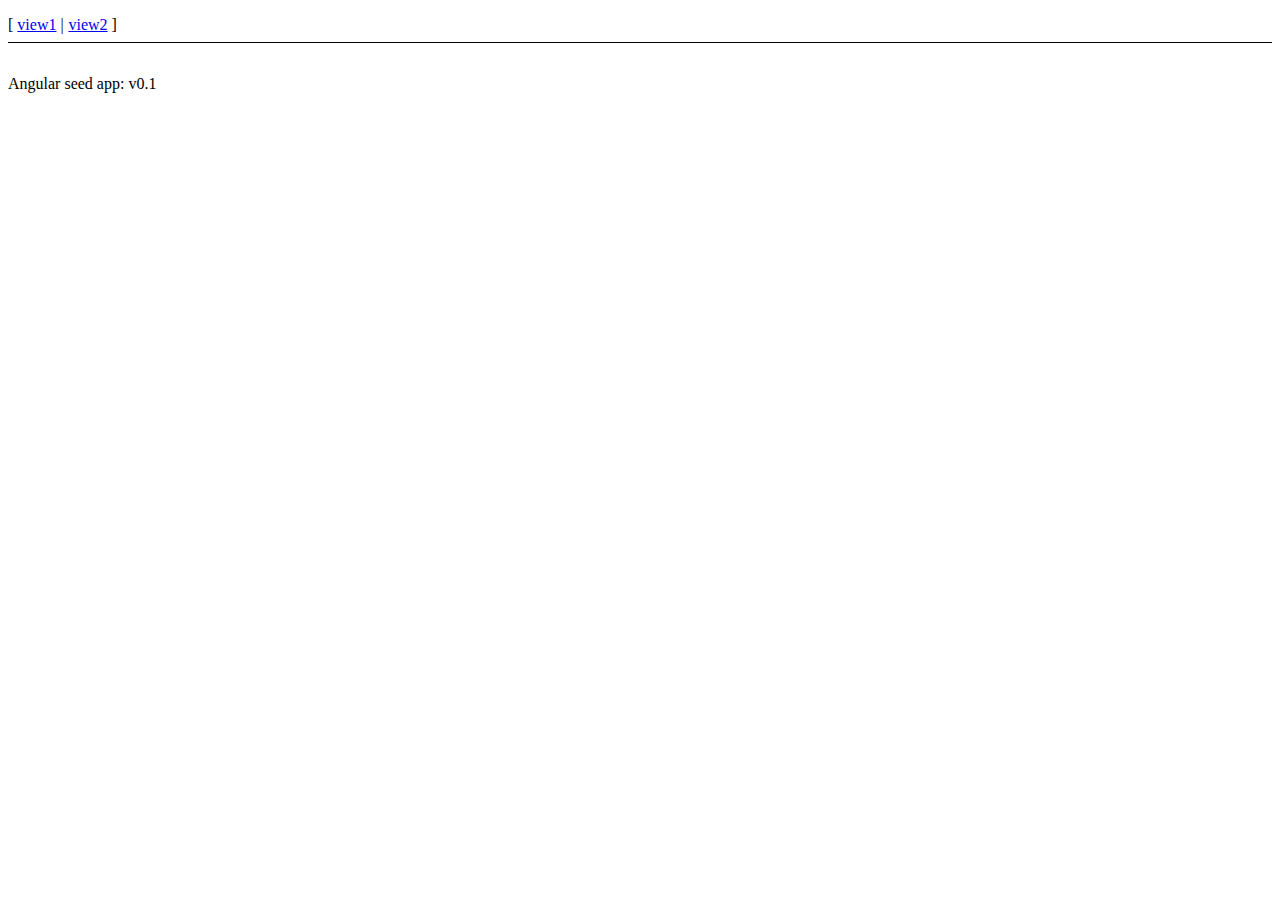
<file: app/index-async.html>
<!doctype html>
<html lang="en">
<head>
  <meta charset="utf-8">
  <style>
    [ng-cloak] {
      display: none;
    }
  </style>
  <script>
    // include angular loader, which allows the files to load in any order
    /*
     AngularJS v1.0.7
     (c) 2010-2012 Google, Inc. http://angularjs.org
     License: MIT
    */
    (function(i){'use strict';function d(c,b,e){return c[b]||(c[b]=e())}return d(d(i,"angular",Object),"module",function(){var c={};return function(b,e,f){e&&c.hasOwnProperty(b)&&(c[b]=null);return d(c,b,function(){function a(a,b,d){return function(){c[d||"push"]([a,b,arguments]);return g}}if(!e)throw Error("No module: "+b);var c=[],d=[],h=a("$injector","invoke"),g={_invokeQueue:c,_runBlocks:d,requires:e,name:b,provider:a("$provide","provider"),factory:a("$provide","factory"),service:a("$provide","service"),
    value:a("$provide","value"),constant:a("$provide","constant","unshift"),filter:a("$filterProvider","register"),controller:a("$controllerProvider","register"),directive:a("$compileProvider","directive"),config:h,run:function(a){d.push(a);return this}};f&&h(f);return g})}})})(window);


    // include a third-party async loader library
    /*!
     * $script.js v1.3
     * https://github.com/ded/script.js
     * Copyright: @ded & @fat - Dustin Diaz, Jacob Thornton 2011
     * Follow our software http://twitter.com/dedfat
     * License: MIT
     */
    !function(a,b,c){function t(a,c){var e=b.createElement("script"),f=j;e.onload=e.onerror=e[o]=function(){e[m]&&!/^c|loade/.test(e[m])||f||(e.onload=e[o]=null,f=1,c())},e.async=1,e.src=a,d.insertBefore(e,d.firstChild)}function q(a,b){p(a,function(a){return!b(a)})}var d=b.getElementsByTagName("head")[0],e={},f={},g={},h={},i="string",j=!1,k="push",l="DOMContentLoaded",m="readyState",n="addEventListener",o="onreadystatechange",p=function(a,b){for(var c=0,d=a.length;c<d;++c)if(!b(a[c]))return j;return 1};!b[m]&&b[n]&&(b[n](l,function r(){b.removeEventListener(l,r,j),b[m]="complete"},j),b[m]="loading");var s=function(a,b,d){function o(){if(!--m){e[l]=1,j&&j();for(var a in g)p(a.split("|"),n)&&!q(g[a],n)&&(g[a]=[])}}function n(a){return a.call?a():e[a]}a=a[k]?a:[a];var i=b&&b.call,j=i?b:d,l=i?a.join(""):b,m=a.length;c(function(){q(a,function(a){h[a]?(l&&(f[l]=1),o()):(h[a]=1,l&&(f[l]=1),t(s.path?s.path+a+".js":a,o))})},0);return s};s.get=t,s.ready=function(a,b,c){a=a[k]?a:[a];var d=[];!q(a,function(a){e[a]||d[k](a)})&&p(a,function(a){return e[a]})?b():!function(a){g[a]=g[a]||[],g[a][k](b),c&&c(d)}(a.join("|"));return s};var u=a.$script;s.noConflict=function(){a.$script=u;return this},typeof module!="undefined"&&module.exports?module.exports=s:a.$script=s}(this,document,setTimeout)

    // load all of the dependencies asynchronously.
    $script([
      'lib/angular/angular.js',
      'js/app.js',
      'js/services.js',
      'js/controllers.js',
      'js/filters.js',
      'js/directives.js'
    ], function() {
      // when all is done, execute bootstrap angular application
      angular.bootstrap(document, ['myApp']);
    });
  </script>
  <title>My AngularJS App</title>
  <link rel="stylesheet" href="css/app.css">
</head>
<body ng-cloak>
  <ul class="menu">
    <li><a href="#/view1">view1</a></li>
    <li><a href="#/view2">view2</a></li>
  </ul>

  <div ng-view></div>

  <div>Angular seed app: v<span app-version></span></div>

</body>
</html>
</file>
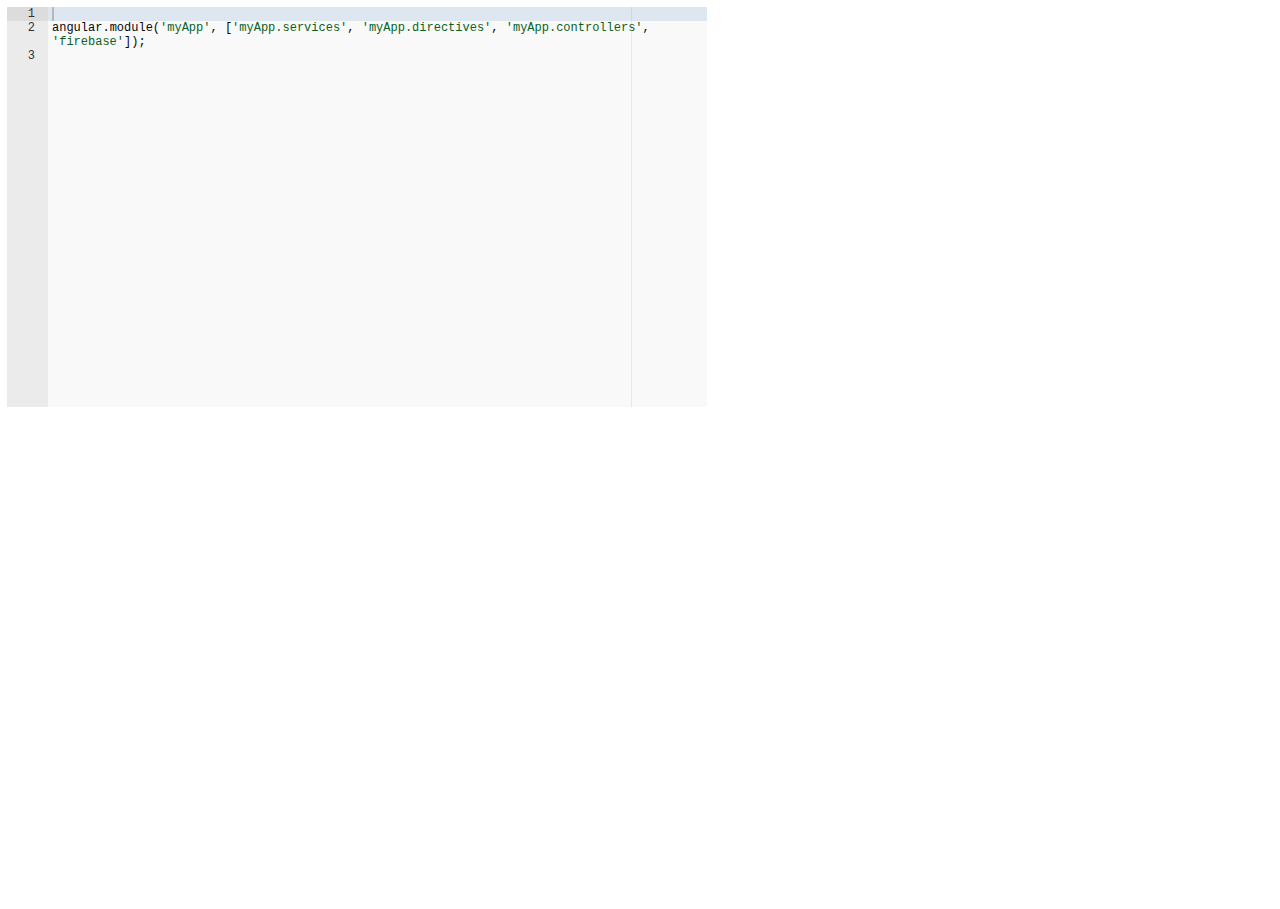
<file: supporting-apps/hello-angularfire-app-app.html>
<!DOCTYPE html>
<html lang="en">
<head>
  <meta http-equiv="Content-Type" content="text/html;charset=utf-8">
  <link rel="stylesheet" type="text/css" media="all" href="global.css">
  <script src="src-min/ace.js" type="text/javascript" charset="utf-8"></script>
</head>

<body>

<div id="editor">
angular.module('myApp', ['myApp.services', 'myApp.directives', 'myApp.controllers', 'firebase']);
</div>
    

<script type="text/javascript">
  var editor = ace.edit("editor");
    
  editor.setTheme("ace/theme/dawn");
  editor.getSession().setTabSize(2);
  editor.getSession().setUseWrapMode(true);
    
  editor.getSession().setMode("ace/mode/javascript");
</script>
</body>
</html>
</file>
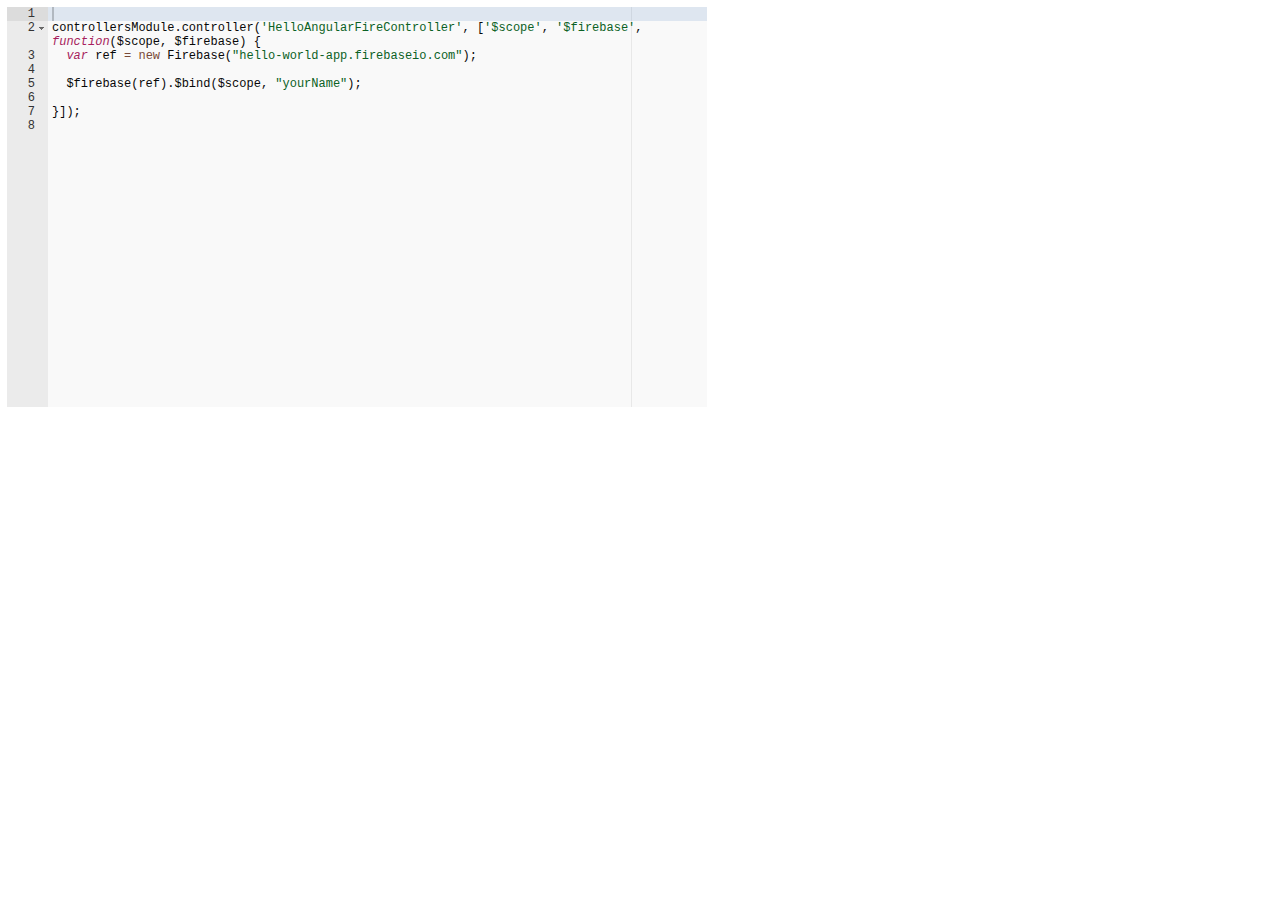
<file: supporting-apps/hello-angularfire-app-ctrl.html>
<!DOCTYPE html>
<html lang="en">
<head>
  <meta http-equiv="Content-Type" content="text/html;charset=utf-8">
  <link rel="stylesheet" type="text/css" media="all" href="global.css">
  <script src="src-min/ace.js" type="text/javascript" charset="utf-8"></script>
</head>

<body>

<div id="editor">
controllersModule.controller(&#39;HelloAngularFireController&#39;, [&#39;$scope&#39;, &#39;$firebase&#39;, function($scope, $firebase) {
  var ref = new Firebase(&quot;hello-world-app.firebaseio.com&quot;);

  $firebase(ref).$bind($scope, &quot;yourName&quot;);

}]);
</div>
    

<script type="text/javascript">
  var editor = ace.edit("editor");
    
  editor.setTheme("ace/theme/dawn");
  editor.getSession().setTabSize(2);
  editor.getSession().setUseWrapMode(true);
    
  editor.getSession().setMode("ace/mode/javascript");
</script>
</body>
</html>
</file>
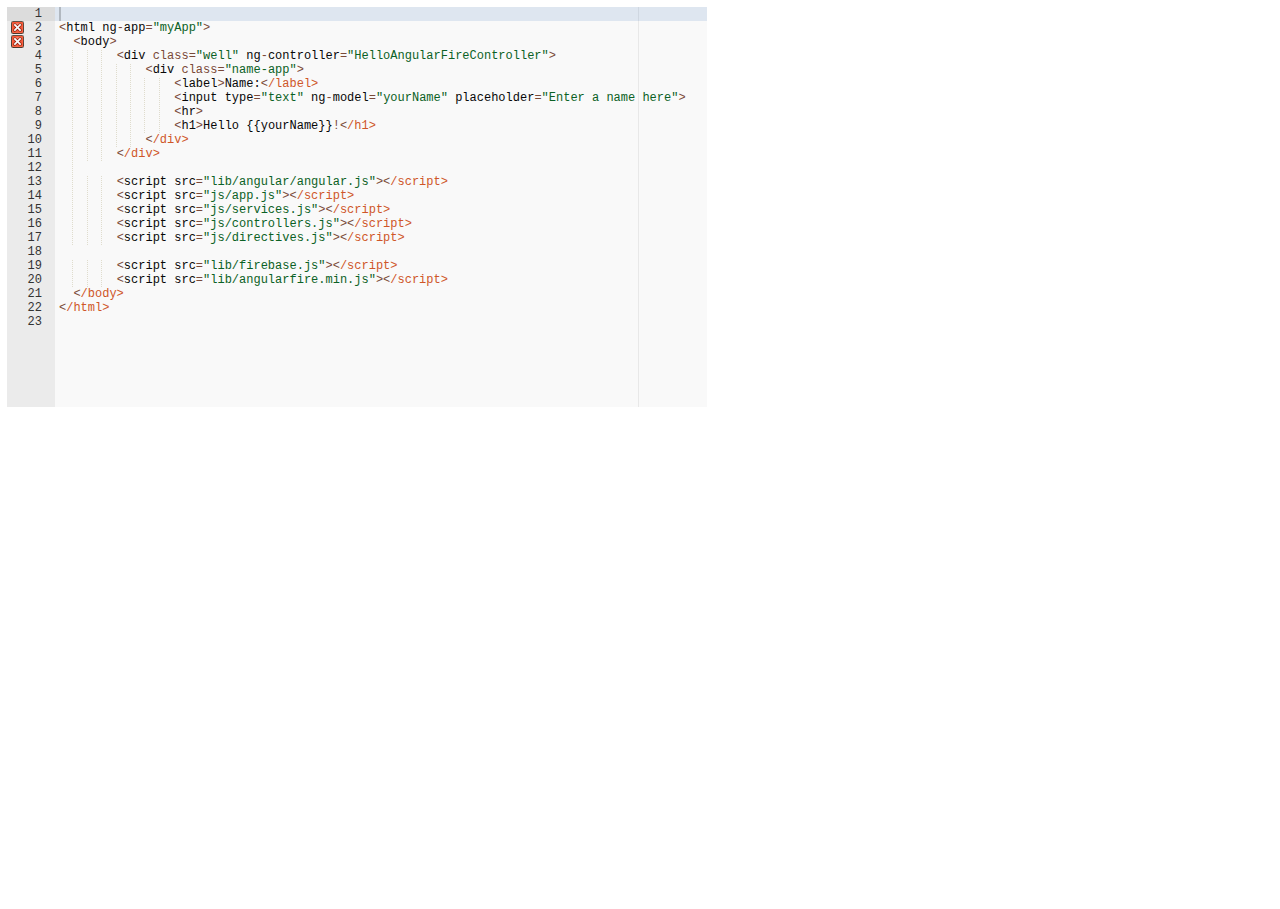
<file: supporting-apps/hello-angularfire-app.html>
<!DOCTYPE html>
<html lang="en">
<head>
  <meta http-equiv="Content-Type" content="text/html;charset=utf-8">
  <link rel="stylesheet" type="text/css" media="all" href="global.css">
  <script src="src-min/ace.js" type="text/javascript" charset="utf-8"></script>
</head>

<body>

<div id="editor">
&lt;html ng-app=&quot;myApp&quot;&gt;
  &lt;body&gt;
        &lt;div class=&quot;well&quot; ng-controller=&quot;HelloAngularFireController&quot;&gt;
            &lt;div class=&quot;name-app&quot;&gt;
                &lt;label&gt;Name:&lt;/label&gt;
                &lt;input type=&quot;text&quot; ng-model=&quot;yourName&quot; placeholder=&quot;Enter a name here&quot;&gt;
                &lt;hr&gt;
                &lt;h1&gt;Hello {{yourName}}!&lt;/h1&gt;
            &lt;/div&gt;
        &lt;/div&gt;
    
        &lt;script src=&quot;lib/angular/angular.js&quot;&gt;&lt;/script&gt;
        &lt;script src=&quot;js/app.js&quot;&gt;&lt;/script&gt;
        &lt;script src=&quot;js/services.js&quot;&gt;&lt;/script&gt;
        &lt;script src=&quot;js/controllers.js&quot;&gt;&lt;/script&gt;
        &lt;script src=&quot;js/directives.js&quot;&gt;&lt;/script&gt;

        &lt;script src=&quot;lib/firebase.js&quot;&gt;&lt;/script&gt;
        &lt;script src=&quot;lib/angularfire.min.js&quot;&gt;&lt;/script&gt;
  &lt;/body&gt;
&lt;/html&gt;
</div>
    

<script type="text/javascript">
  var editor = ace.edit("editor");
    
  editor.setTheme("ace/theme/dawn");
  editor.getSession().setTabSize(2);
  editor.getSession().setUseWrapMode(true);
    
  editor.getSession().setMode("ace/mode/javascript");
</script>
</body>
</html>
</file>
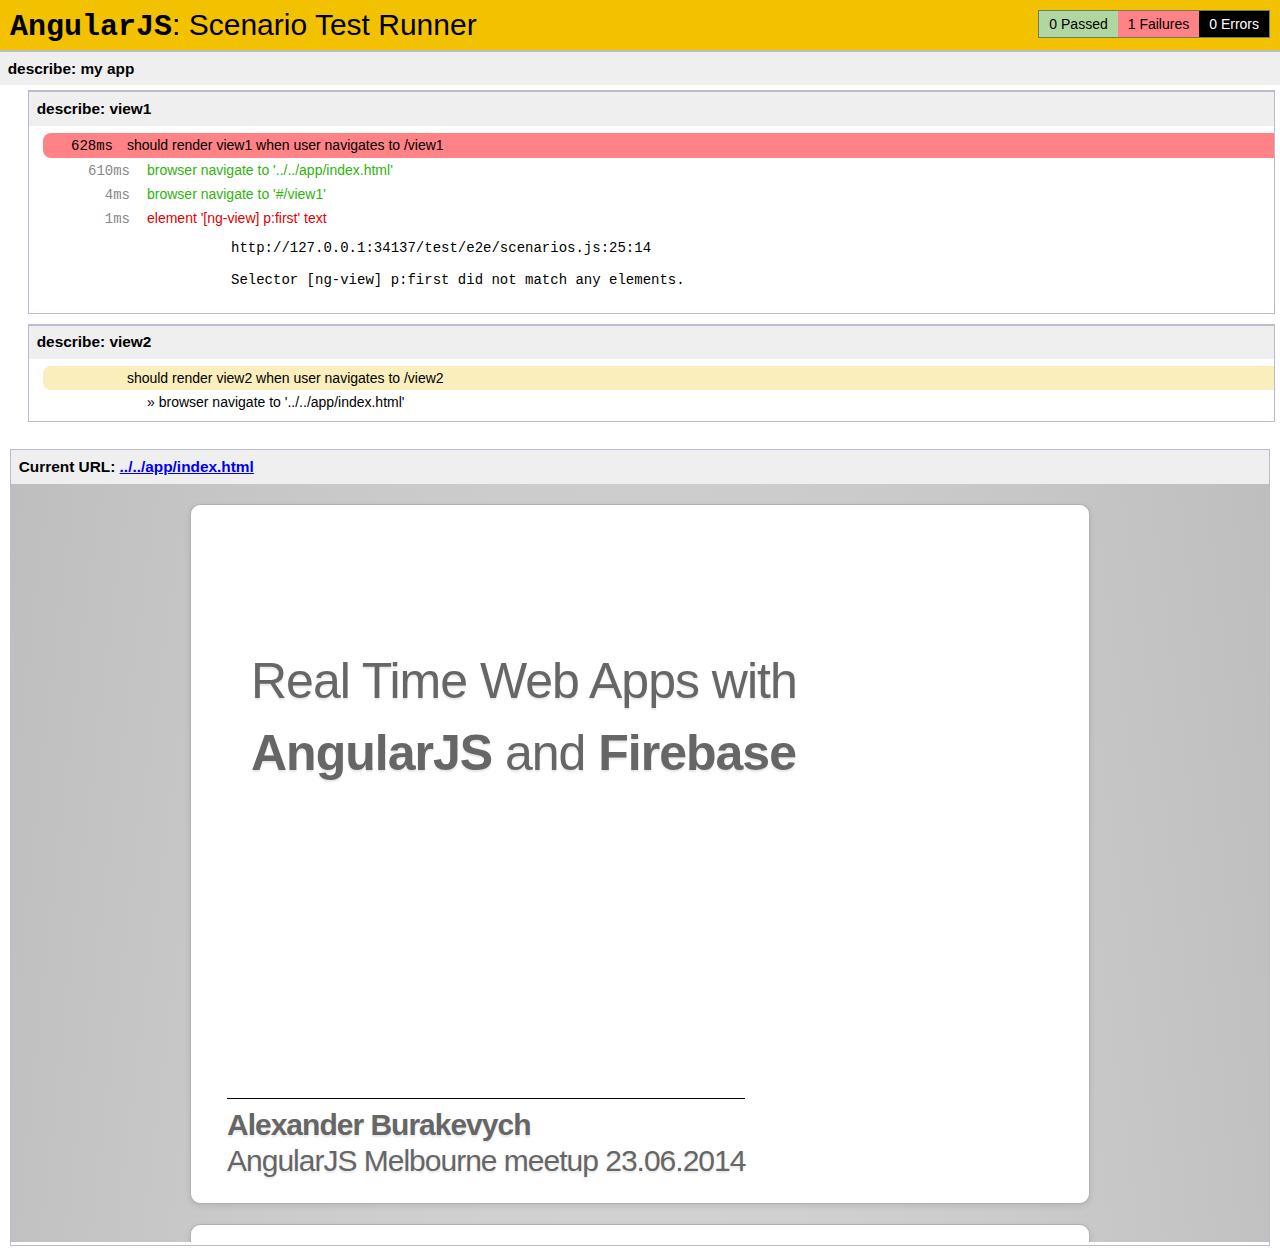
<file: test/e2e/runner.html>
<!doctype html>
<html lang="en">
  <head>
    <title>End2end Test Runner</title>
    <meta charset="utf-8">
    <script src="../lib/angular/angular-scenario.js" ng-autotest></script>
    <script src="scenarios.js"></script>
  </head>
  <body>
  </body>
</html>
</file>
<file: app/css/app.css>
/* app css stylesheet */

.menu {
  list-style: none;
  border-bottom: 0.1em solid black;
  margin-bottom: 2em;
  padding: 0 0 0.5em;
}

.menu:before {
  content: "[";
}

.menu:after {
  content: "]";
}

.menu > li {
  display: inline;
}

.menu > li:before {
  content: "|";
  padding-right: 0.3em;
}

.menu > li:nth-child(1):before {
  content: "";
  padding: 0;
}

.author {
    position: absolute;
    bottom: 24px;
    left: 36px;
    padding-top: 8px;
    border-top: thin solid black;
}

q {
  margin-bottom: 42px;
}

.playIFrame {
  width: 440px;
  height: 300px;
}

.angularjshome {
  iframe {
    width: 1000px;
    height: 600px;
  }
}

#hello-app {
  label {
    font-size: 1.0em;
    margin-bottom: 5px;
    color: #333333;
    display: block;
  }

  input {
    box-shadow: 0 1px 1px rgba(0, 0, 0, 0.075) inset;
    transition: border 0.2s linear 0s, box-shadow 0.2s linear 0s;
    border: 1px solid #CCCCCC;
    border-radius: 3px 3px 3px 3px;
    color: #555555;
    display: inline-block;
    margin-bottom: 9px;
    padding: 4px;
  }

  hr {
    -moz-border-bottom-colors: none;
    -moz-border-left-colors: none;
    -moz-border-right-colors: none;
    -moz-border-top-colors: none;
    border-color: #A9A9A9 -moz-use-text-color #FFFFFF;
    border-image: none;
    border-left: 0 none;
    border-right: 0 none;
    border-style: solid none;
    border-width: 2px 0;
    margin: 18px 0;
  }

  h1 {
    font-weight: bold;
    font-size: 1.8em;
  }
}

#hello-app-dive-into-code-editor {
  a {
    font-size: 12px;
    cursor: pointer;
  }

  .navbar-inverse .navbar-nav > li > a {
    color: white;
    background-color: transparent;
  }

  .active {
    background-color: #080808;
    color: #FFFFFF;
  }

  iframe {
    width: 750px;
    height: 500px;
    overflow: hidden;

  }
}

#security, #does-every-app-need-backend {
  ul {
    margin-top: 36px;
  }

  li {
    font-size: 0.8em;    
  }
}

.github {
  font-size: 0.7em;
}

.demo-url {
  font-size: 0.5em;
}
</file>
<file: supporting-apps/global.css>
html, body, div, span, applet, object, iframe, h1, h2, h3, h4, h5, h6, p, blockquote, pre, a, abbr, acronym, address, big, cite, code, del, dfn, em, img, ins, kbd, q, s, samp, small, strike, strong, sub, sup, tt, var, b, u, i, center, dl, dt, dd, ol, ul, li, fieldset, form, label, legend, table, caption, tbody, tfoot, thead, tr, th, td, article, aside, canvas, details, embed, figure, figcaption, footer, header, hgroup, menu, nav, output, ruby, section, summary, time, mark, audio, video {
  margin: 0;
  padding: 0;
  border: 0;
  font-size: 100%;
  font: inherit;
  vertical-align: baseline;
  outline: none;
}
html { height: 101%; }
body { font-size: 62.5%; line-height: 1; font-family: Arial, Tahoma, sans-serif; }

article, aside, details, figcaption, figure, footer, header, hgroup, menu, nav, section { display: block; }
ol, ul { list-style: none; }

blockquote, q { quotes: none; }
blockquote:before, blockquote:after, q:before, q:after { content: ''; content: none; }
strong { font-weight: bold; } 

table { border-collapse: collapse; border-spacing: 0; }
img { border: 0; max-width: 100%; }


#editor {
  margin-left: 7px;
  margin-top: 7px;
  width: 700px;
  height: 400px;
  
}
</file>
